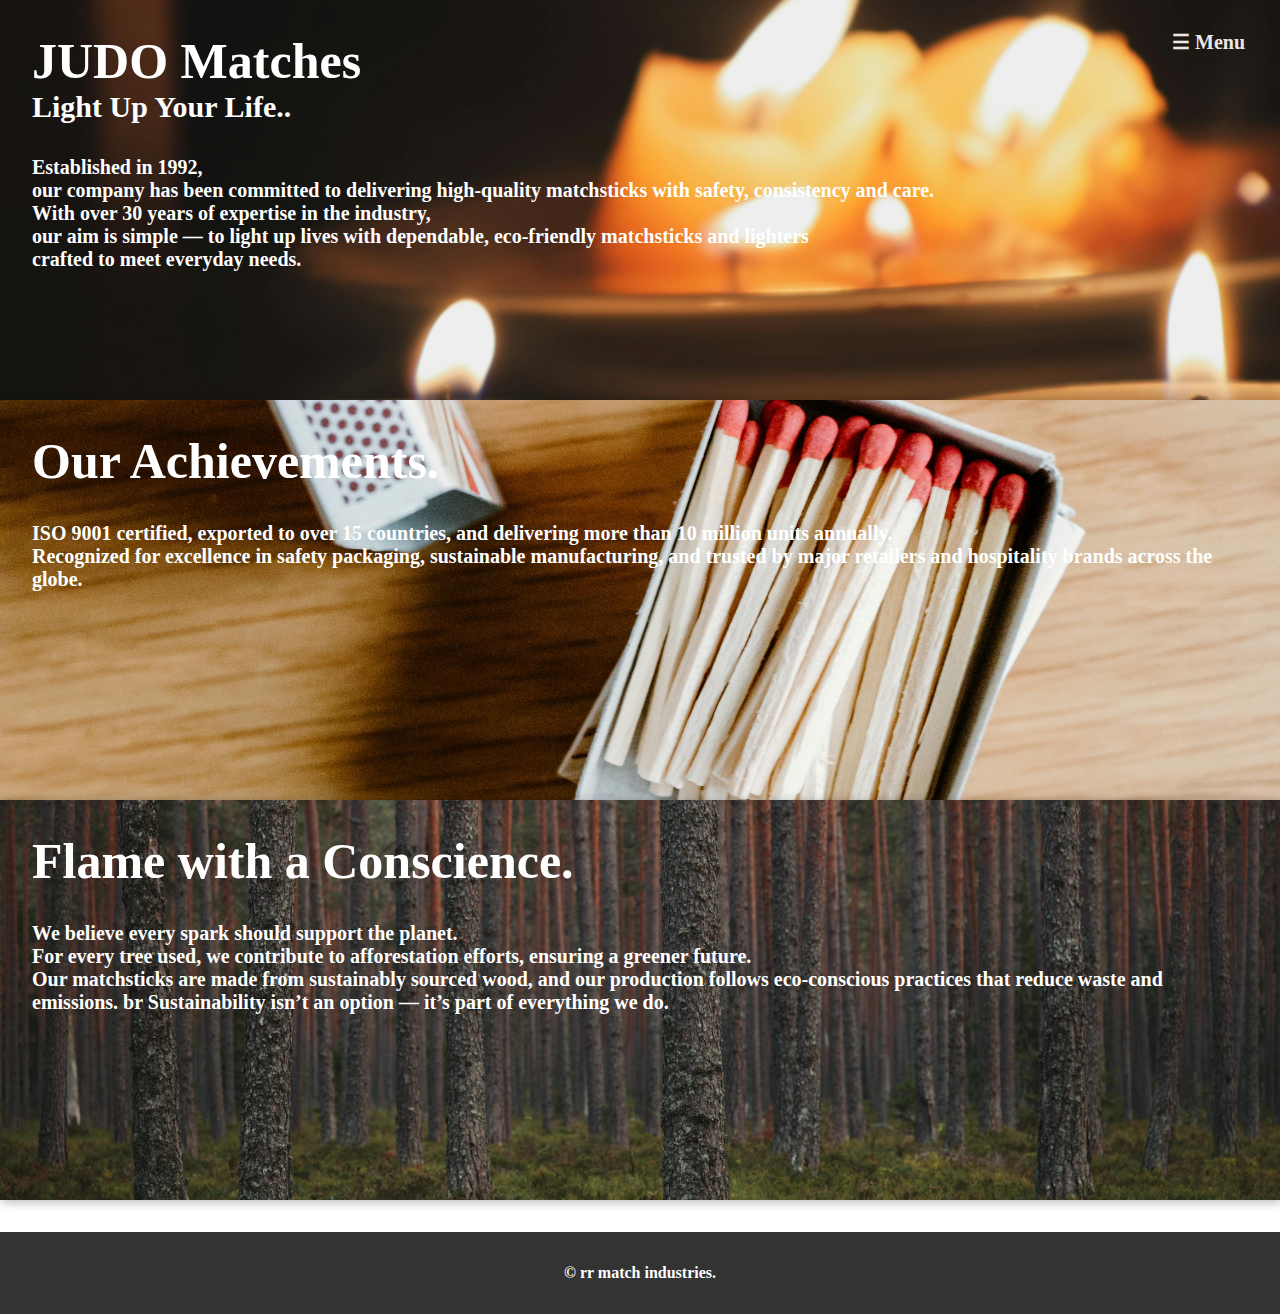
<file: about.html>
<!DOCTYPE html>
<html lang="en">
<head>
    <meta charset="UTF-8">
    <meta name="viewport" content="width=device-width, initial-scale=1.0">
    <title>ABOUT US</title>
    <link rel="stylesheet" href="styles.css">
</head>
<body class="aboutus">
    <div class="section1">
    <header class="legacy">
    <h1>JUDO Matches</h1>
    <h2>Light Up Your Life..</h2>
    <p>
        Established in 1992, <br>
        our company has been committed to delivering high-quality matchsticks with safety, consistency and care. <br>
        With over 30 years of expertise in the industry, <br>
        our aim is simple — to light up lives with dependable, eco-friendly matchsticks and lighters <br>
        crafted to meet everyday needs.
    </p>
    </header>
    </div>



          <!-- open  button  -->


        <span class="about-menu-btn" onclick="openAboutMenu()">☰ Menu</span> 

        
        <!-- Overlay (clicking on this closes the menu) -->
        <div id="menuOverlay" class="menu-overlay" onclick="closeAboutMenu()"></div>

        <!---side menu -->

        <div id="aboutsideMenu" class="about-side-menu">
            <a href="javascript:void(0)" class="about-close-btn" onclick="closeAboutMenu()">x </a>
            <a href="index.html">Home</a>
            <a href="products.html">Products</a>  
            <a href="about.html">About</a>
            <a href="contact.html">Contact</a>
        </div>









    <main>
         <div class="section2">
            <h1>Our Achievements.</h1>
            <p>
                ISO 9001 certified, exported to over 15 countries, and delivering more than 10 million units annually. <br>
                Recognized for excellence in safety packaging, sustainable manufacturing, and trusted by major retailers and hospitality brands across the globe.
            </p>
         </div>
         <div class="section3">
            <h1>Flame with a Conscience.</h1>
            <p>We believe every spark should support the planet. <br>
               For every tree used, we contribute to afforestation efforts, ensuring a greener future. <br>
               Our matchsticks are made from sustainably sourced wood, and our production follows eco-conscious practices that reduce waste and emissions. br
               Sustainability isn’t an option — it’s part of everything we do.
            </p>
         </div>
         <footer>
            &copy; rr match industries.
         </footer>
    </main>

<script src="script.js"></script>
</body>
</html>
</file>
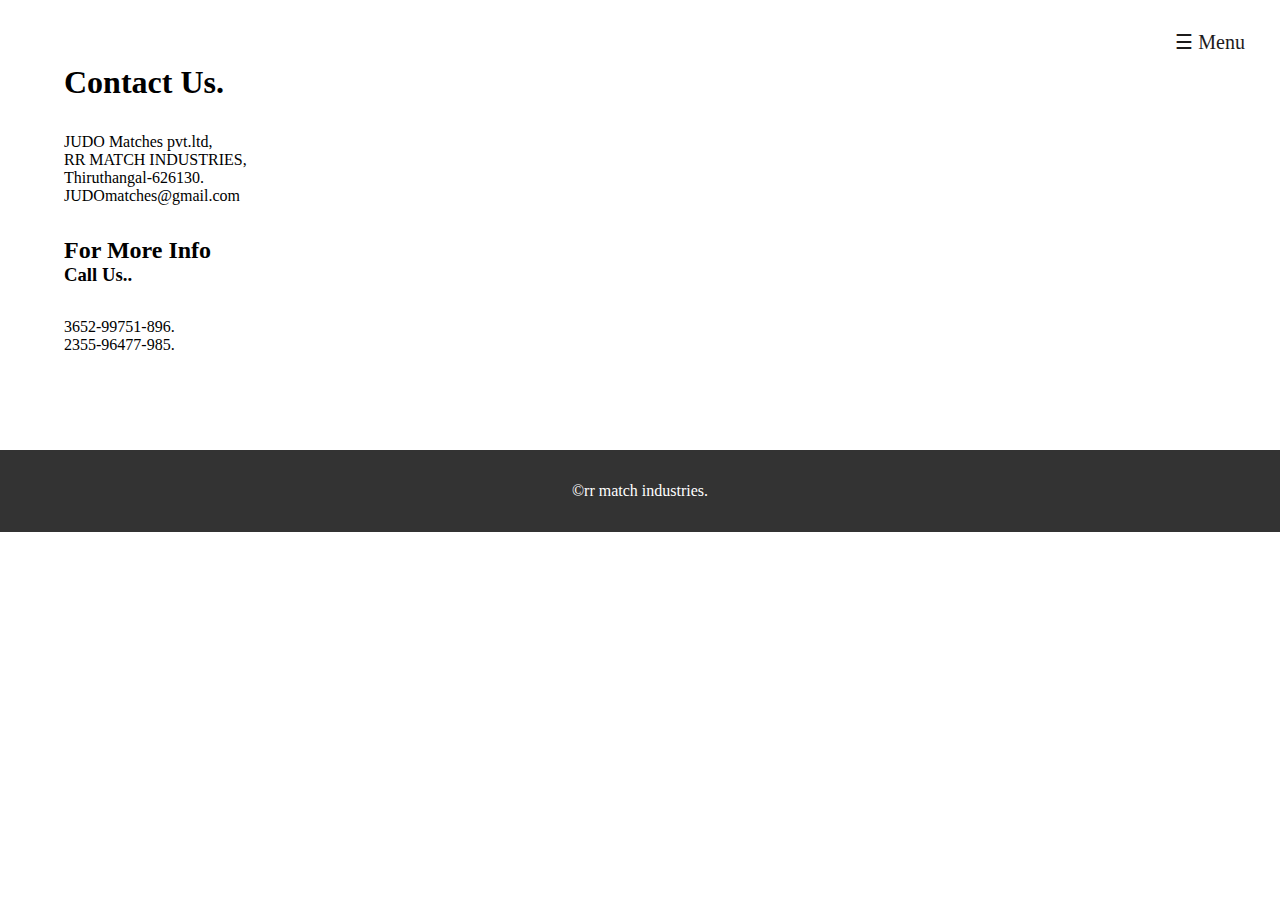
<file: contact.html>
<!DOCTYPE html>
<html lang="en">
<head>
    <meta charset="UTF-8">
    <meta name="viewport" content="width=device-width, initial-scale=1.0">
    <title>Document</title>
    <link rel="stylesheet" href="styles.css">
</head>
<body>
    
    
          <!-- open  button  -->


        <span class="contact-menu-btn" onclick="openContactMenu()">☰ Menu</span> 

        
        <!-- Overlay (clicking on this closes the menu) -->
        <div id="menuOverlay" class="menu-overlay" onclick="closeContactMenu()"></div>

        <!---side menu -->

        <div id="contactsideMenu" class="contact-side-menu">
            <a href="javascript:void(0)" class="contact-close-btn" onclick="closeContactMenu()">x </a>
            <a href="index.html">Home</a>
            <a href="products.html">Products</a>  
            <a href="about.html">About</a>
            <a href="contact.html">Contact</a>
        </div>
    
    
    
    
    
    
    <div class="contactpage">    
    
    <h1>Contact Us.</h1>
    <p>
        JUDO Matches pvt.ltd,<br>
        RR MATCH INDUSTRIES,<br>
        Thiruthangal-626130. <br>
        JUDOmatches@gmail.com
    </p> 
    <h2>For More Info</h2>
    <h3>Call Us..</h3>
    <p>3652-99751-896.<br>
       2355-96477-985.
    </p>

     </div>
   
     <footer>
        &copy;rr match industries.
    </footer>
    <script src="script.js"></script>

   
</body>
</html>
</file>
<file: styles.css>
*{
    margin: 0;
    padding: 0;
    box-sizing: border-box;

}




/*  HOME PAGE */


.index{

    font-family: arial,sans-serif;
    line-height: 1.3;
    background-color: #f4f4f4;
}

.indexhero{
    background-color: #333;
    color: white;
    padding: 12rem 5rem;
    display: flex;
    flex-direction: column;

}

.indexhero h1{

    font-size: 5rem;
    
}

.heroheading{

   position: absolute;
   top: 5%;
   left: 10%;
   text-align: left;
}

nav{
    display: flex;
    flex-wrap: wrap;
    justify-content: center;
    gap: 1rem;
}

nav a{

    color: white;
    text-decoration: none;
    font-size: 1.1rem;

}

nav a :hover{
    text-decoration: underline;

}




.container1,
.container2 {
  padding-top: 2.5rem;  
  position: relative;
  margin: 2rem;
  background-size: cover;
  background-position: center;
  border-radius: 1rem;
  box-shadow: 2px 2px 10px rgba(0,0,0,0.3);
  min-height: 300px; /* or whatever height you want */
  overflow: hidden;
}


.textbox {
  position: absolute;
  top: 1rem;
  left: 1rem;
  font-size: 1.5rem;
  font-weight: bold;
}


.image-scroll{
    display: flex;
    overflow-x: auto;
    gap: 1rem;
    scroll-behavior: smooth;
    overflow-y: hidden;
    padding:1rem 2rem;
}


/* TO make the scrollbar invisible */
.image-scroll::-webkit-scrollbar{
    display: none;
}



.image-scroll img{
    width: 40vw;
    max-width: 220px;
    height: 300px;
    object-fit: cover;
    flex-shrink: 0;
    border-radius: 0.5rem;
    transition: transform 0.3s ease;

}

/* On hover, image zooms slightly */
.image-scroll img:hover{
    transform: scale(1.05);}

.content {
  display: flex;
  justify-content: center;
  align-items: center;
  gap: 1rem;
  padding: 8rem 2rem 2rem 2rem; /* top padding only for space under the text */
}


footer{

    background-color: #333;
    color: white;
    text-align: center;
    padding: 2rem;
    margin-top: 2rem;

}




@media (min-width: 600px)
{
    header{
        flex-direction: row;
        justify-content: space-between;
        text-align: left;
    }
    header h1  {
        margin-bottom: 0;
    }

    nav{
        justify-content: flex-end;
    }
} 



/* The Product Page */




.search{
    margin: 2rem 2rem;
}

.searchbar{

   display: flex;
   align-items: center;
   justify-content: center;
    margin: 4rem;
}

.searchbar input[type="text"]{
    width: 60%;
    max-width: 600px;
    padding: 0.75rem 1rem;
    border: 1px solid #ccc;
    border-radius: 8px;
    font-size: 1rem;
    outline: none;
    background-color: #b8b6b6;
    box-shadow: 0 2px 8px rgba(0,0,0,0.1);
    transition: 0.3s ease-in-out;
}

.searchbar input[type="text"]:focus{
    border-color: #333;
    box-shadow: 0 0 8px rgba(0,0,0,0.2);
}




/* About Us Page */
 



.aboutus{
    
    color: #ffffff;
    font-weight: bolder;
}

.section1,.section2,.section3{

   
    background-color: #a8a4a4;
    position: relative;
    box-shadow: 2px 2px 10px rgba(0,0,0,0.3);
    min-height: 400px;
}


.aboutus h1{
    padding-left: 2rem ;
    padding-top: 2rem;
    font-size: 50px;
    
}

.section1{
    width: 100%;
    height: 300px;
    background-image: url('img/section 1.jpg'); 
    background-size: cover;    
    background-position: center;
    background-repeat: no-repeat;
}

.aboutus h2{
    padding-left: 2rem;
    font-size: 30px;

}
.aboutus p{
    padding: 2rem;
    font-size: 20px;    

}

.section2{

     width: 100%;
    height: 300px;
    background-image:url('img/section 2.jpg') ; 

    background-size: cover;     
    background-position: center;
    background-repeat: no-repeat;
}

.section3{

        width: 100%;
    height: 300px;
    background-image: url('img/section3.jpg') ; 
    background-size: cover;     
    background-position: center;
    background-repeat: no-repeat;
}



/* contact Page */

.contactpage{

    margin: 2rem;
    padding: 2rem;
}

.contactpage h1 {

    padding-bottom: 2rem;

}

.contactpage p{
    padding-bottom: 2rem;
}

.contactpage h3{
    padding-bottom: 2rem;
}










/* Home sidebar container */



.menu-btn {
  
  
  font-size: 20px;
  cursor: pointer;
  color: #ffffff;
  position: absolute; /* Keep it on top of the page */
  top: 20px;          /* Distance from the top */
  right: 20px;       /* Distance from the right */
  
  padding: 10px 15px;
  border-radius: 5px;

}



.side-menu{
    height: 100%;
    width:0;
    position: fixed;
    top: 0;
    right:0;
    background-color: #5e5c5c;
    overflow-x: hidden;
    transition: 0.3s;
    padding-top: 60px;
    z-index: 1000;

}

/* Sidebar Links */
.side-menu a {
  padding: 10px 20px;
  text-decoration: none;
  font-size: 20px;
  color: #ffffff;
  display: block;
  transition: 0.2s;
}

.side-menu a:hover {
  background-color: #878181;
}

/* Close Button */
.side-menu .close-btn {
  position: absolute;
  top: 15px;
  right: 20px;
  font-size: 30px;
  color: #181717;
  cursor: pointer;
}







/* Product  sidebar container */



.product-menu-btn {
 font-size: 20px;
  cursor: pointer;
  color: #1f1e1e;
  position: absolute; /* Keep it on top of the page */
  top: 20px;       /* Distance from the top */
  right: 20px;     /* Distance from the right */
  
  padding: 10px 15px;
  border-radius: 5px;

}



.product-side-menu{
    height: 100%;
    width:0;
    position: fixed;
    top: 0;
    right:0;
    background-color: #5e5c5c;
    overflow-x: hidden;
    transition: 0.3s;
    padding-top: 60px;
    z-index: 1000;

}

/* Sidebar Links */
.product-side-menu a {
  padding: 10px 20px;
  text-decoration: none;
  font-size: 20px;
  color: #ffffff;
  display: block;
  transition: 0.2s;
}

.product-side-menu a:hover {
  background-color: #878181;
}

/* Close Button */
.product-side-menu .product-close-btn {
  position: absolute ;
  top: 15px;
  right: 20px;
  font-size: 30px;
  color: #0d0d0d;
  cursor: pointer;
}



/*  About sidebar container */



.about-menu-btn {
 font-size: 20px;
  cursor: pointer;
  color: #ece7e7;
  position: absolute; /* Keep it on top of the page */
  top: 20px;       /* Distance from the top */
  right: 20px;     /* Distance from the right */
  
  padding: 10px 15px;
  border-radius: 5px;

}



.about-side-menu{
    height: 100%;
    width:0;
    position: fixed;
    top: 0;
    right:0;
    background-color: #5e5c5c;
    overflow-x: hidden;
    transition: 0.3s;
    padding-top: 60px;
    z-index: 1000;

}

/* Sidebar Links */
.about-side-menu a {
  padding: 10px 20px;
  text-decoration: none;
  font-size: 20px;
  color: #ffffff;
  display: block;
  transition: 0.2s;
}

.about-side-menu a:hover {
  background-color: #878181;
}

/* Close Button */
.about-side-menu .about-close-btn {
  position: absolute ;
  top: 15px;
  right: 20px;
  font-size: 30px;
  color: #181717;
  cursor: pointer;
}



/* Contact sidebar container */



.contact-menu-btn {
 font-size: 20px;
  cursor: pointer;
  color: #1c1b1b;
  position: absolute; /* Keep it on top of the page */
  top: 20px;       /* Distance from the top */
  right: 20px;     /* Distance from the right */
  
  padding: 10px 15px;
  border-radius: 5px;

}



.contact-side-menu{
    height: 100%;
    width:0;
    position: fixed;
    top: 0;
    right:0;
    background-color: #5e5c5c;
    overflow-x: hidden;
    transition: 0.3s;
    padding-top: 60px;
    z-index: 1000;

}

/* Sidebar Links */
.contact-side-menu a {
  padding: 10px 20px;
  text-decoration: none;
  font-size: 20px;
  color: #ffffff;
  display: block;
  transition: 0.2s;
}

.contact-side-menu a:hover {
  background-color: #878181;
}

/* Close Button */
.contact-side-menu .contact-close-btn {
  position: absolute ;
  top: 15px;
  right: 20px;
  font-size: 30px;
  color: #181717;
  cursor: pointer;
}



/* Overlay */
.menu-overlay {
  display: none;
  position: fixed;
  top: 0;
  left: 0;
  height: 100%;
  width: 100%;
  background-color: rgba(0,0,0,0.5);
  z-index: 1000;
}
</file>
